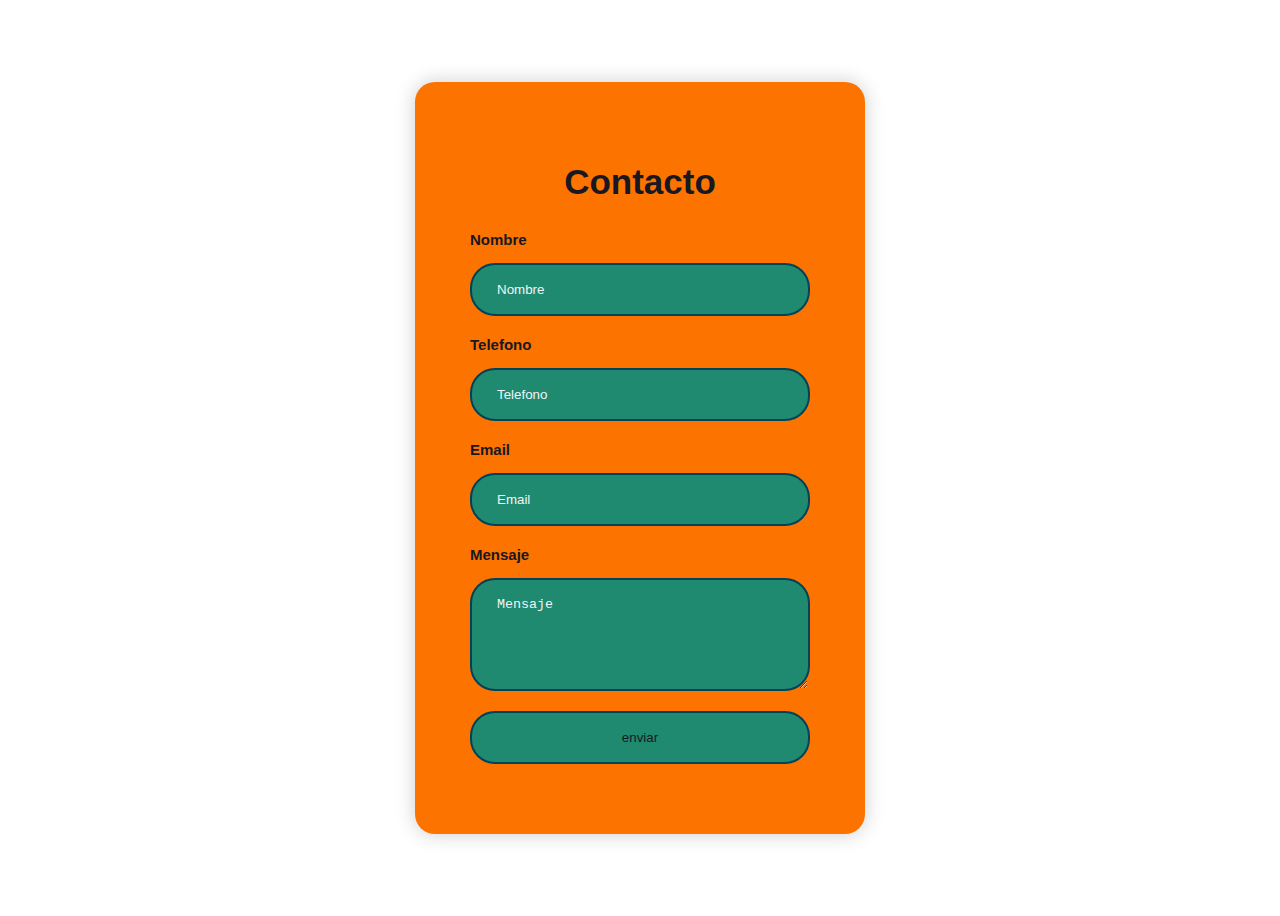
<file: form.html>
<!DOCTYPE html>
<html lang="en">
<head>
    <meta charset="UTF-8">
    <meta name="viewport" content="width=device-width, initial-scale=1.0">
    <title>Formulario de contacto</title>
    <link rel="stylesheet" href="./form.css">
</head>
<body>
    <form action="https://formsubmit.co/karentoscogarea@gmail.com" method="POST" id="./form.html">
        <h2>Contacto</h2>
        <div class="input-group">
            <label for="name">Nombre</label>
            <input type="text" name="name" id="name" placeholder="Nombre">
            <label for="phone">Telefono</label>
            <input type="tel" name="phone" id="phone" placeholder="Telefono">
            <label for="email">Email</label>
            <input type="email" name="email" id="email" placeholder="Email">
            <label for="message">Mensaje</label>
            <textarea name="message" id="message" cols="30" rows="5" placeholder="Mensaje"></textarea>
            <input type="submit" type="submit" value="enviar">
            <input type="hidden" name="_next" value="http://127.0.0.1:5500/">
            <input type="hidden" name="_captcha" value="false">
        </div>
    </form>
</body>
</html>
</file>
<file: form.css>
body{
    font-family: Arial, Helvetica, sans-serif;
    min-height: 100vh;
    display: flex;
    align-items: center;
    justify-content: center;
}

form{
    padding: 50px 55px;
    box-shadow: 0 0 20px rgba(0, 0, 0, 0.2);
    border-radius: 20px;
    text-align: center;
    width: 340px;
    background-color: #FC7300;
}

.input-group{
    display: flex;
    flex-direction: column;
    text-align: left;
}

h2{
    color: #181823;
    font-size: 35px;
}

label{
    color: #181823;
    font-size: 15px;
    font-weight: 600;
    margin-bottom: 15px;
}

input, textarea{
    padding: 17px 25px;
    border-radius: 25px;
    margin-bottom: 20px;
    background-color: #1F8A70;
    border: 2px solid #00425A;
    color: #181823;
    outline: none;
}

input::placeholder, textarea::placeholder{
    color: #EFF5F5;
}

.form-txt{
    margin-bottom: 30px;
    display: flex;
    justify-content: space-between;
    text-align: center;
}

.form-txt a{
    color: #181823;
    font-size: 14px;
    font-weight: 600;
    text-decoration: none;
}

.btn{
    font-size: 16px;
    color: #181823;
    border: 0;
    border-radius: 25px;
    background-color: #FC7300;
    box-shadow: 0 0 20px #FC7300;
    cursor: pointer;
}

.btn:hover{
    background-color: #FC7300;
}

@media (max-width: 768px){
    body{
        padding: 30px;
    }

    form{
        padding: 50px 30px;
        width: 100%;
    }

    input{
        padding: 15px
    };
}
</file>
